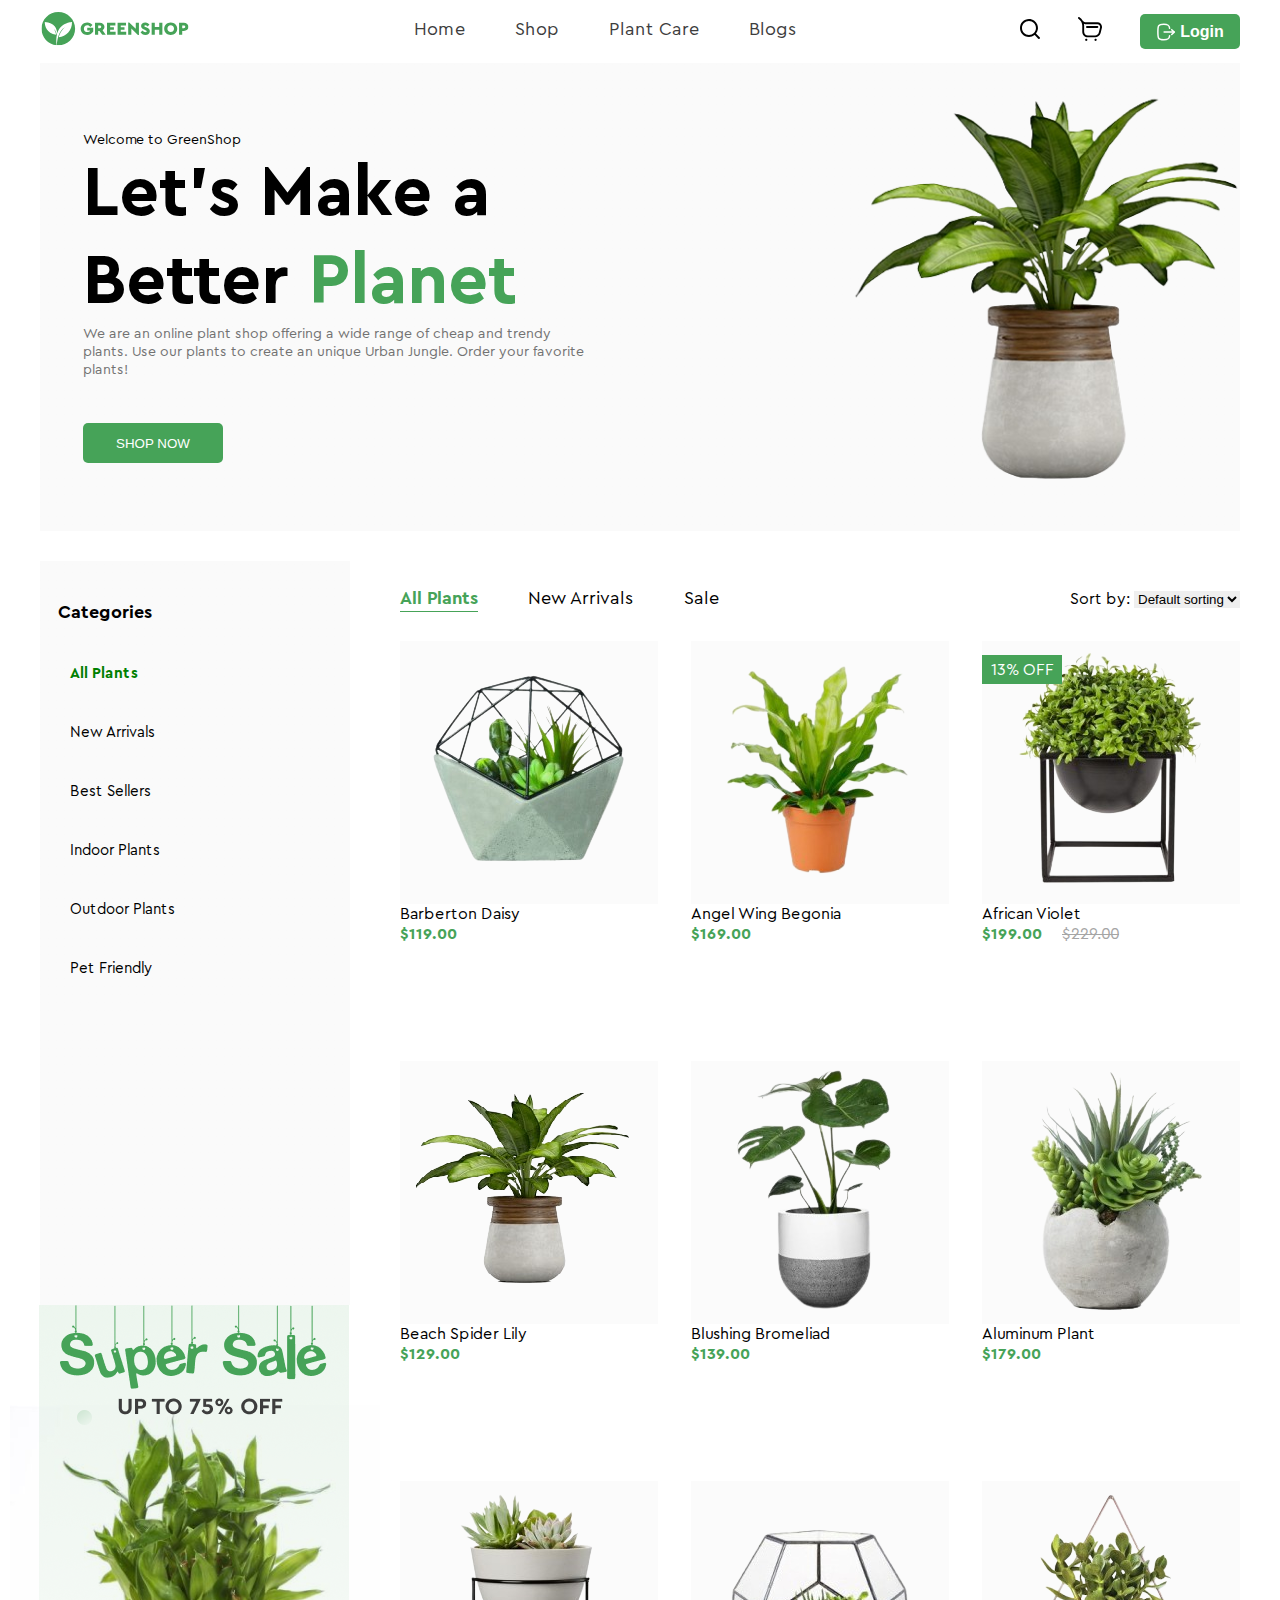
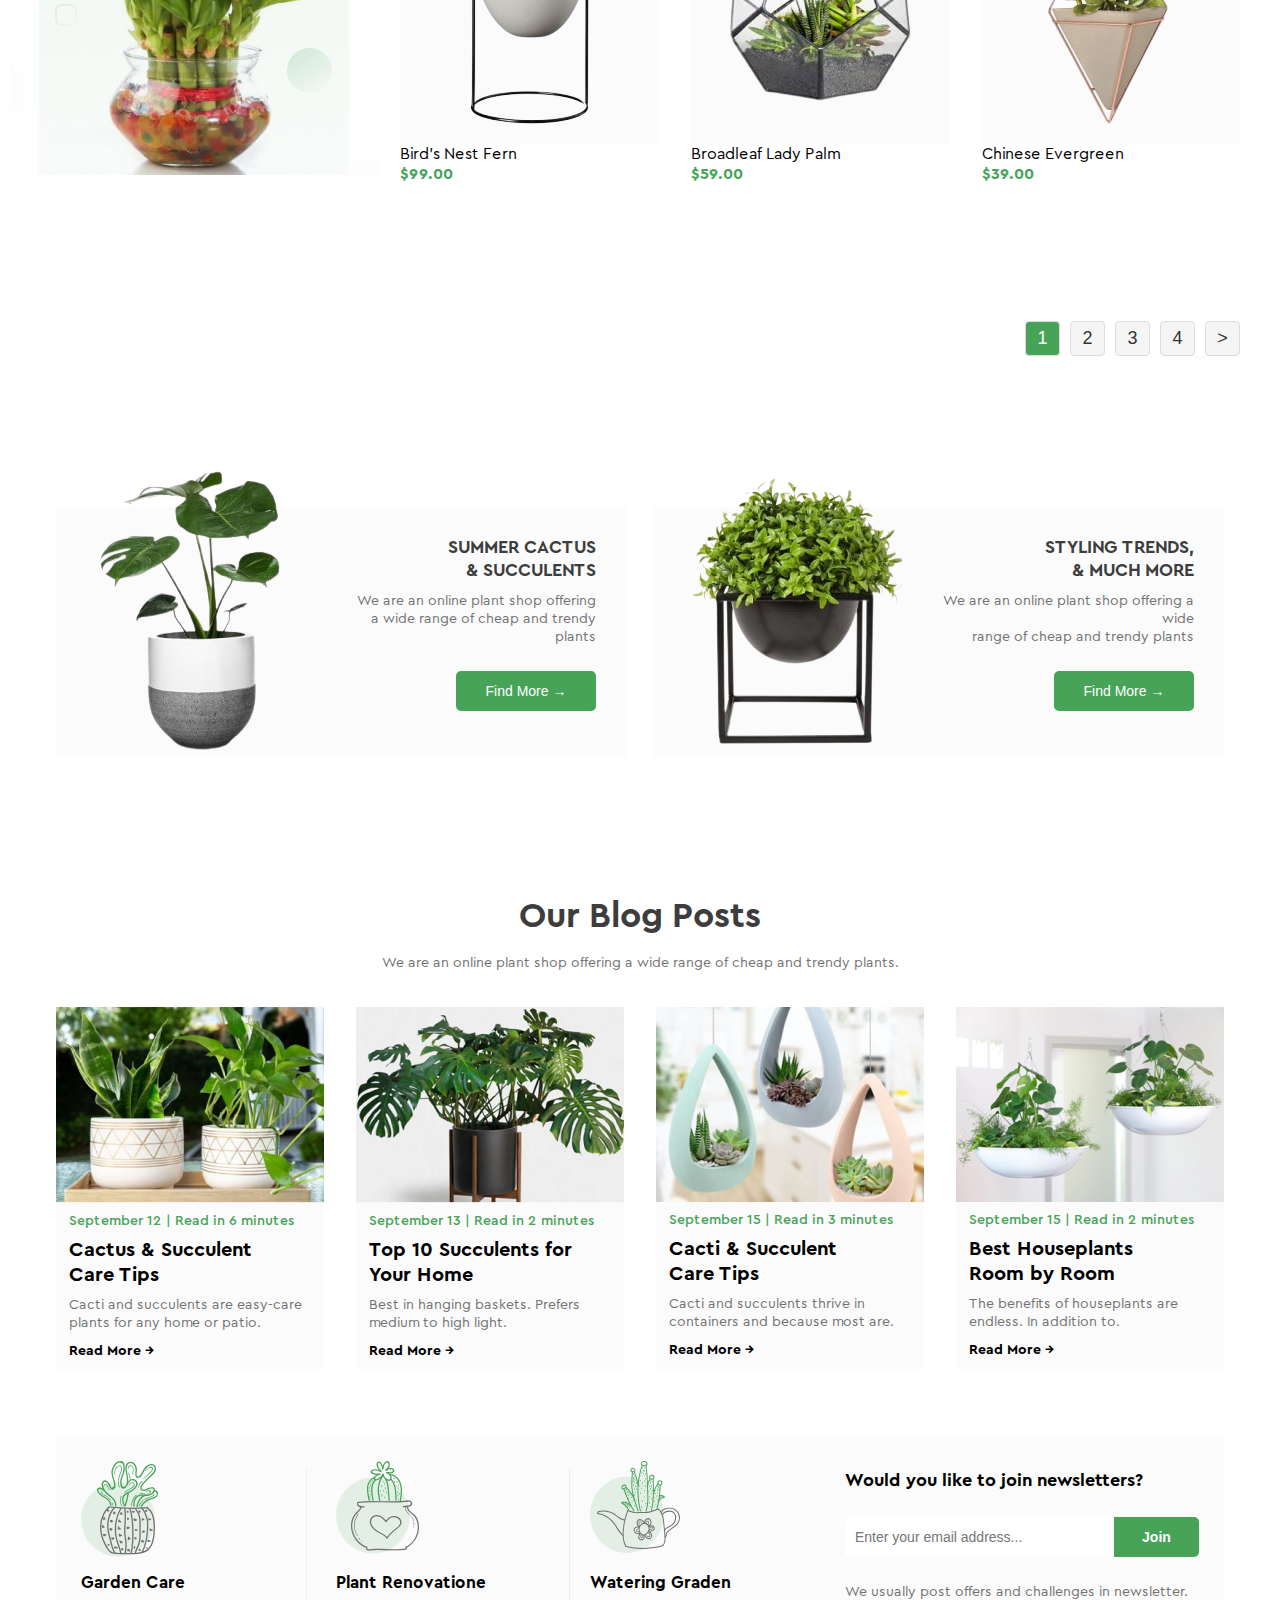
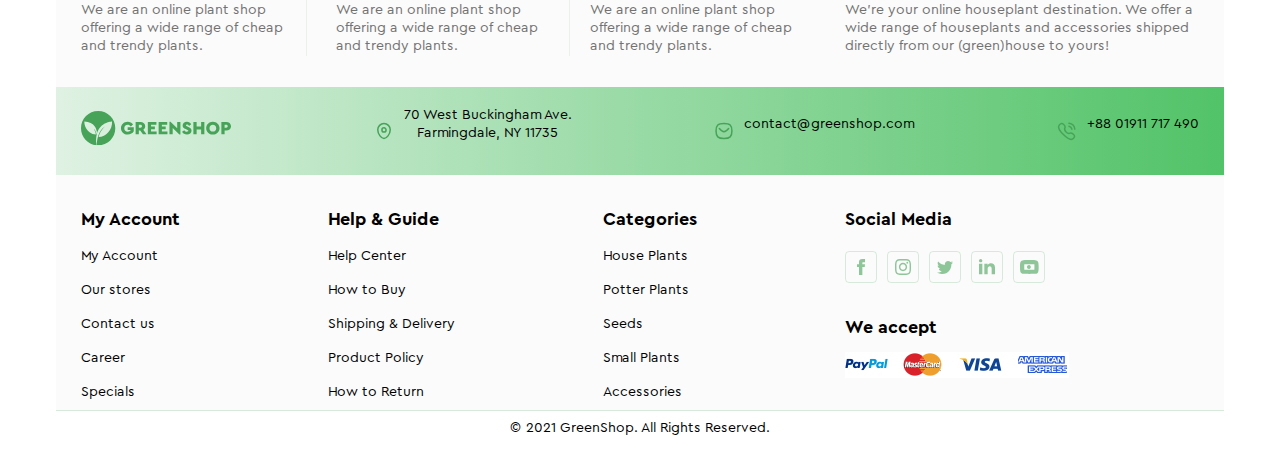
<file: index.html>
<!DOCTYPE html>
<html lang="en">

<head>
  <meta charset="UTF-8">
  <meta name="viewport" content="width=device-width, initial-scale=1.0">
  <title>Document</title>

  <link rel="stylesheet" href="css/main.css">
</head>

<body>
  <header>
    <div class="container">
      <nav id="home" class="nav-header">
        <a href="#">
          <img class="logo" src="./img/Logo.svg" alt="logo">
        </a>
        <input type="checkbox" class="" id="burger">
        <label class="burger-icon" for="burger">
          <span></span>
          <span></span>
          <span></span>
          <span></span>
        </label>
        <ul class="mobile-content">
          <li><a href="#">Home</a></li>
          <li><a href="#shop">Shop</a></li>
          <li><a href="#blog">Blogs</a></li>
          <li class="menu-visible"><a href="#">Plant Care</a></li>
          <li>
            <button class="login-burger" onclick="window.location.href='reg.html'">
              <svg width="20" height="20" class="icon1">
                <use href="./sprite.svg#logo"></use>
              </svg>
              Login
            </button>
          </li>
        </ul>
        <ul class="navigation">
          <li><a href="#">Home</a></li>
          <li><a href="#shop">Shop</a></li>
          <li class="menu-visible">
            <a href="#">Plant Care</a>
            <ul class="submenu">
              <li><a href="#">Drainage</a></li>
              <li><a href="#">Fungicides</a></li>
              <li><a href="#">Fertilizer</a></li>
              <li class="menu-visible has-submenu">
                <a href="#">Priming</a>
                <ul class="submenu-right">
                  <li><a href="#">Universal</a></li>
                  <li><a href="#">For Ficus</a></li>
                  <li><a href="#">For Cacti</a></li>
                  <li><a href="#">For Citrus</a></li>
                  <li><a href="#">For those in bloom</a></li>
                  <li><a href="#">For Orchids</a></li>
                </ul>
              </li>
            </ul>
          </li>
          <li><a href="#blog">Blogs</a></li>
        </ul>
        <div class="search">
          <a href="#"> <svg fill="#3D3D3D" id="search" width="20" height="20">
              <use href="./sprite.svg#search"></use>
            </svg>
          </a>
          <a href="#">
            <svg fill="#3D3D3D" id="shop_1" width="24" height="24">
              <use href="./sprite.svg#shop"></use>
            </svg>
          </a>
          <button class="login" onclick="window.location.href='reg.html'">
            <svg width="20" height="20" class="icon1">
              <use href="./sprite.svg#logo"></use>
            </svg>
            Login
          </button>
        </div>
      </nav>
    </div>
  </header>
  <main>
    <section class="welcome">
      <div class="container1">
        <div class="left-side">
          <p>Welcome to GreenShop</p>
          <h2>
            Let’s Make a Better <span style="color: #46a358">Planet</span>
          </h2>
          <p style="color: #727272">
            We are an online plant shop offering a wide range of cheap and
            trendy plants. Use our plants to create an unique Urban Jungle.
            Order your favorite plants!
          </p>
          <button class="shop">SHOP NOW</button>
        </div>
        <div class="right-side">
          <img height="420" src="./img/flower_pot.png" alt="flover_pot">
        </div>
      </div>
    </section>
    <div class="contra">
      <div id="shop" class="container_2">
        <!-- "Categories" меню -->
        <section class="left-sale">
          <div class="categories">
            <ul>
              <li>Categories</li>
              <li>All Plants</li>
              <li>New Arrivals</li>
              <li>Best Sellers</li>
              <li>Indoor Plants</li>
              <li>Outdoor Plants</li>
              <li>Pet Friendly</li>
            </ul>
          </div>
          <div class="sale">
            <img src="./img/SuperSaleBanner.png" alt="flower_sale" class="sale-image">
          </div>
        </section>
        <section class="products">
          <nav class="short_by">
            <ul>
              <li>All Plants</li>
              <li>New Arrivals</li>
              <li>Sale</li>
            </ul>
            <div class="sorting">
              <label for="sort">Sort by:</label>
              <select id="sort">
                <option value="default">Default sorting</option>
              </select>
            </div>
          </nav>
          <div class="container_prod">
            <div class="product-item">
              <div class="image-background">
                <img src="./img/image_1.png" alt="Barberton Daisy" class="product-image">
                <div class="card-buttons">
                  <button>
                    <img src="./img/shopping.svg" alt="shoping">
                  </button>
                  <button><img src="./img/heart.svg" alt="heart"></button>
                  <button><img src="./img/frame.svg" alt="frame"></button>
                </div>
              </div>
              <p class="product-name">Barberton Daisy</p>
              <p class="product-price">$119.00</p>
            </div>
            <div class="product-item">
              <div class="image-background">
                <img src="./img/image_2.png" alt="Angel Wing Begonia" class="product-image">
                <div class="card-buttons">
                  <button>
                    <img src="./img/shopping.svg" alt="shoping">
                  </button>
                  <button><img src="./img/heart.svg" alt="heart"></button>
                  <button><img src="./img/frame.svg" alt="frame"></button>
                </div>
              </div>
              <p class="product-name">Angel Wing Begonia</p>
              <p class="product-price">$169.00</p>
            </div>
            <div class="product-item">
              <div class="image-background">
                <div class="badge">13% OFF</div>
                <img src="./img/image_3.png" alt="African Violet" class="product-image">
                <div class="card-buttons">
                  <button>
                    <img src="./img/shopping.svg" alt="shoping">
                  </button>
                  <button><img src="./img/heart.svg" alt="heart"></button>
                  <button><img src="./img/frame.svg" alt="frame"></button>
                </div>
              </div>
              <p class="product-name">African Violet</p>
              <p class="product-price">
                $199.00 <span class="price-old">$229.00</span>
              </p>
            </div>
            <div class="product-item">
              <div class="image-background">
                <img src="./img/image_4.png" alt="Beach Spider Lily" class="product-image">
                <div class="card-buttons">
                  <button>
                    <img src="./img/shopping.svg" alt="shoping">
                  </button>
                  <button><img src="./img/heart.svg" alt="heart"></button>
                  <button><img src="./img/frame.svg" alt="frame"></button>
                </div>
              </div>
              <p class="product-name">Beach Spider Lily</p>
              <p class="product-price">$129.00</p>
            </div>
            <div class="product-item">
              <div class="image-background">
                <img src="./img/image_5.png" alt="Blushing Bromeliad" class="product-image">
                <div class="card-buttons">
                  <button>
                    <img src="./img/shopping.svg" alt="shoping">
                  </button>
                  <button><img src="./img/heart.svg" alt="heart"></button>
                  <button><img src="./img/frame.svg" alt="frame"></button>
                </div>
              </div>
              <p class="product-name">Blushing Bromeliad</p>
              <p class="product-price">$139.00</p>
            </div>
            <div class="product-item">
              <div class="image-background">
                <img src="./img/image_6.png" alt="Aluminum Plant" class="product-image">
                <div class="card-buttons">
                  <button>
                    <img src="./img/shopping.svg" alt="shoping">
                  </button>
                  <button><img src="./img/heart.svg" alt="heart"></button>
                  <button><img src="./img/frame.svg" alt="frame"></button>
                </div>
              </div>
              <p class="product-name">Aluminum Plant</p>
              <p class="product-price">$179.00</p>
            </div>
            <div class="product-item">
              <div class="image-background">
                <img src="./img/image_7.png" alt="Bird's Nest Fern" class="product-image">
                <div class="card-buttons">
                  <button>
                    <img src="./img/shopping.svg" alt="shoping">
                  </button>
                  <button><img src="./img/heart.svg" alt="heart"></button>
                  <button><img src="./img/frame.svg" alt="frame"></button>
                </div>
              </div>
              <p class="product-name">Bird's Nest Fern</p>
              <p class="product-price">$99.00</p>
            </div>
            <div class="product-item">
              <div class="image-background">
                <img src="./img/image_8.png" alt="Broadleaf Lady Palm" class="product-image">
                <div class="card-buttons">
                  <button>
                    <img src="./img/shopping.svg" alt="shoping">
                  </button>
                  <button><img src="./img/heart.svg" alt="heart"></button>
                  <button><img src="./img/frame.svg" alt="frame"></button>
                </div>
              </div>
              <p class="product-name">Broadleaf Lady Palm</p>
              <p class="product-price">$59.00</p>
            </div>
            <div class="product-item">
              <div class="image-background">
                <img src="./img/image_9.png" alt="Chinese Evergreen" class="product-image">
                <div class="card-buttons">
                  <button>
                    <img src="./img/shopping.svg" alt="shoping">
                  </button>
                  <button><img src="./img/heart.svg" alt="heart"></button>
                  <button><img src="./img/frame.svg" alt="frame"></button>
                </div>
              </div>
              <p class="product-name">Chinese Evergreen</p>
              <p class="product-price">$39.00</p>
            </div>
          </div>
          <div class="pagination">
            <button class="page-btn active">1</button>
            <button class="page-btn">2</button>
            <button class="page-btn">3</button>
            <button class="page-btn">4</button>
            <button class="page-btn">></button>
          </div>
        </section>
      </div>
    </div>
    <section class="container_3">
      <div id="blog" class="frame1">
        <div class="summer">
          <img src="./img/summerCactus.png" alt="summer cactus">
          <div class="text-right">
            <p class="title-frame">SUMMER CACTUS <br>& SUCCULENTS</p>
            <p class="comment">
              We are an online plant shop offering <br>a wide range of cheap
              and trendy plants
            </p>
            <button class="find-more">Find More →</button>
          </div>
        </div>
        <div class="styling">
          <img src="./img/stylingTrends.png" alt="summer cactus">
          <div class="text-right">
            <p class="title-frame">STYLING TRENDS,<br>& MUCH MORE</p>
            <p class="comment">
              We are an online plant shop offering a wide <br>range of cheap
              and trendy plants
            </p>
            <button class="find-more">Find More →</button>
          </div>
        </div>
      </div>
      <div class="blog-container">
        <div class="blog-header">
          <h3>Our Blog Posts</h3>
          <p class="comment">
            We are an online plant shop offering a wide range of cheap and
            trendy plants.
          </p>
        </div>
        <div class="blog-posts">
          <div class="blog-item">
            <img src="./img/blog1.png" alt="Cactus & Succulent" class="blog-image">
            <div class="text-container">
              <p class="date">September 12 | Read in 6 minutes</p>
              <p class="title">Cactus & Succulent <br>Care Tips</p>
              <p class="description">
                Cacti and succulents are easy-care plants for any home or
                patio.
              </p>
              <a class="read" href="#">Read More →</a>
            </div>
          </div>
          <div class="blog-item">
            <img src="./img/blog2.png" alt="Top 10 Succulents" class="blog-image">
            <div class="text-container">
              <p class="date">September 13 | Read in 2 minutes</p>
              <p class="title">Top 10 Succulents for <br>Your Home</p>
              <p class="description">
                Best in hanging baskets. Prefers medium to high light.
              </p>
              <a class="read" href="#">Read More →</a>
            </div>
          </div>
          <div class="blog-item">
            <img src="./img/blog3.png" alt="Cacti & Succulent Tips" class="blog-image">
            <div class="text-container">
              <p class="date">September 15 | Read in 3 minutes</p>
              <p class="title">Cacti & Succulent <br>Care Tips</p>
              <p class="description">
                Cacti and succulents thrive in containers and because most
                are.
              </p>
              <a class="read" href="#">Read More →</a>
            </div>
          </div>
          <div class="blog-item">
            <img src="./img/blog4.png" alt="Best Houseplants" class="blog-image">
            <div class="text-container">
              <p class="date">September 15 | Read in 2 minutes</p>
              <p class="title">Best Houseplants <br>Room by Room</p>
              <p class="description">
                The benefits of houseplants are endless. In addition to.
              </p>
              <a class="read" href="#">Read More →</a>
            </div>
          </div>
        </div>
      </div>
    </section>
    <div class="footer">
      <div class="frame_footer">
        <div class="garden">
          <!-- <svg width="61" height="94">
            <use href="./sprite.svg#garden1"></use>
          </svg> -->
          <svg class="icon" width="77" height="96">
            <use href="./sprite.svg#garden1" />
          </svg>
          <p class="gard">Garden Care</p>
          <p class="description">
            We are an online plant shop offering a wide range of cheap and
            trendy plants.
          </p>
        </div>
        <div class="garden">
          <svg class="icon" width="83" height="93">
            <use href="./sprite.svg#garden2" />
          </svg>
          <p class="gard">Plant Renovatione</p>
          <p class="description">
            We are an online plant shop offering a wide range of cheap and
            trendy plants.
          </p>
        </div>
        <div class="garden">
          <svg class="icon" width="90" height="93">
            <use href="./sprite.svg#garden3" />
          </svg>
          <p class="gard">Watering Graden</p>
          <p class="description">
            We are an online plant shop offering a wide range of cheap and
            trendy plants.
          </p>
        </div>
        <div class="news">
          <p class="news_p">Would you like to join newsletters?</p>
          <div class="input-wrapper">
            <input class="email" type="text" name="email" placeholder="Enter your email address..." required>
            <button class="join-btn">Join</button>
          </div>
          <p class="description">
            We usually post offers and challenges in newsletter. We’re your
            online houseplant destination. We offer a wide range of
            houseplants and accessories shipped directly from our (green)house
            to yours!
          </p>
        </div>
      </div>
      <div class="contact">
        <a href="#home">
          <img src="./img/Logo.svg" alt="logo">
        </a>
        <div class="frame-child">
          <svg width="20" height="20">
            <use href="./sprite.svg#map" />
          </svg>

          <h6>
            70 West Buckingham Ave.<br>
            Farmingdale, NY 11735
          </h6>
        </div>
        <div class="frame-child">
          <svg width="20" height="20">
            <use href="./sprite.svg#mail" />
          </svg>
          <h6>contact@greenshop.com</h6>
        </div>
        <div class="frame-child">
          <svg width="20" height="20">
            <use href="./sprite.svg#phone" />
          </svg>
          <h6>+88 01911 717 490</h6>
        </div>
      </div>
      <div class="frame3">
        <div class="column">
          <ul>
            <li><a href="#">My Account</a></li>
            <li><a href="#">My Account</a></li>
            <li><a href="#"> Our stores</a></li>
            <li><a href="#">Contact us</a></li>
            <li><a href="#"> Career</a></li>
            <li><a href="#"> Specials</a></li>
          </ul>
        </div>
        <div class="column">
          <ul>
            <li><a href="#">Help & Guide</a></li>
            <li><a href="#">Help Center</a></li>
            <li><a href="#"> How to Buy</a></li>
            <li><a href="#"> Shipping & Delivery</a></li>
            <li><a href="#">Product Policy</a></li>
            <li><a href="#"> How to Return</a></li>
          </ul>
        </div>
        <div class="column">
          <ul>
            <li><a href="#">Categories</a></li>
            <li><a href="#">House Plants</a></li>
            <li><a href="#"> Potter Plants</a></li>
            <li><a href="#">Seeds</a></li>
            <li><a href="#">Small Plants</a></li>
            <li><a href="#">Accessories</a></li>
          </ul>
        </div>
        <div class="media">
          <p>Social Media</p>
          <div class="icon-container">
            <a href="https://www.facebook.com/">
              <div class="icon-box">
                <svg fill="#46A358" fill-opacity="0.6" width="8" height="16" class="iconsvg faceboook">
                  <use href="./sprite.svg#facebook"></use>
                </svg>
              </div>
            </a>
            <a href="https://www.instagram.com/">
              <div class="icon-box">
                <svg fill="#46A358" fill-opacity="0.6" width="16" height="16" class="iconsvg instagram">
                  <use href="./sprite.svg#instagram"></use>
                </svg>
              </div>
            </a>
            <a href="https://twitter.com/">
              <div class="icon-box">
                <svg fill="#46A358" fill-opacity="0.6" width="16" height="13" class="iconsvg twitter">
                  <use href="./sprite.svg#twitter"></use>
                </svg>
              </div>
            </a>
            <a href="https://www.linkedin.com/">
              <div class="icon-box">
                <svg fill="#46A358" fill-opacity="0.6" width="16" height="16" class="iconsvg linkedin">
                  <use href="./sprite.svg#linkidin"></use>
                </svg>
              </div>
            </a>
            <a href="https://www.youtube.com/">
              <div class="icon-box">
                <svg fill="#46A358" fill-opacity="0.6" width="19" height="14" class="youtube">
                  <use href="./sprite.svg#youtube"></use>
                </svg>
              </div>
            </a>
          </div>
          <p>We accept</p>
          <img src="./img/image_16.svg" alt="PayPal">
        </div>
      </div>
      <h6>© 2021 GreenShop. All Rights Reserved.</h6>
    </div>
  </main>
</body>

</html>
</file>
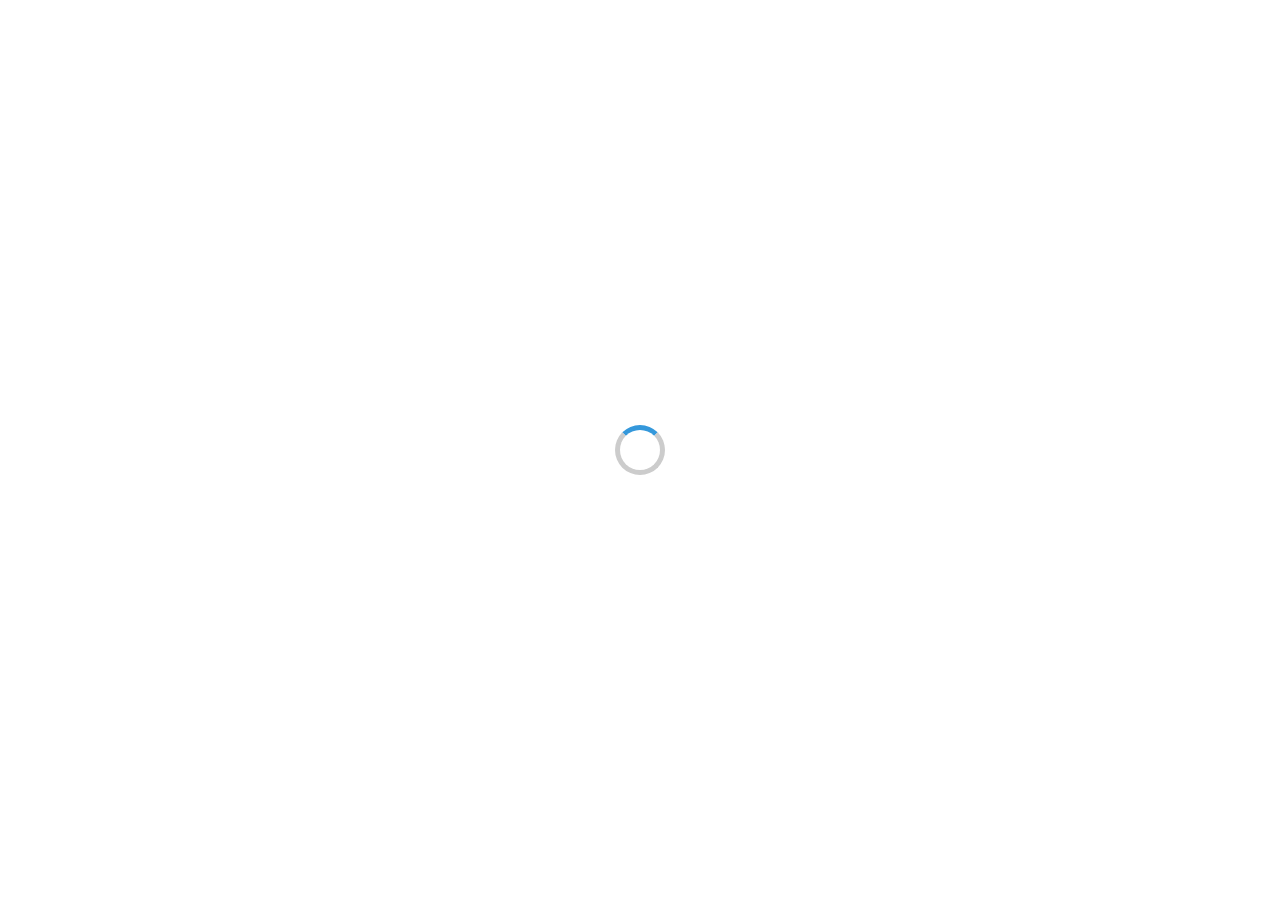
<file: reg.html>
<!DOCTYPE html>
<html lang="en">

<head>
    <meta charset="UTF-8">
    <meta name="viewport" content="width=device-width, initial-scale=1.0">
    <title>Document</title>
    <link href="./css/reset.css" rel="stylesheet">
    <link href="./css/main.css" rel="stylesheet">
</head>

<body class="registr">
    <div class="preloader">
        <div class="spinner"></div>
    </div>
    <div class="registration">
        <p>Login <span class="reg">| Register</span></p>
        <h3> Enter your email and password to register.</h3>
        <div class="inp">
            <form>
                <input class="log" type="text" name="username" placeholder="Username" required>
                <input class="email" type="text" name="email" placeholder="Enter your email address" required>
                <input class="pas1" type="password" name="password" placeholder="Password" required>
                <input class="pas2" type="password" name="password" placeholder="Confirm Password" required>
                <button class="sub">Register</button>
                <h3> Or register with</h3>
                <button class="google">
                    <svg width="20" height="20" class="google-icon">
                        <use href="./sprite.svg#google"></use>
                    </svg>
                    Continue with Google
                </button>
                <button class="fb">
                    <svg width="20" height="20" class="fb-icon">
                        <use href="./sprite.svg#fb"></use>
                    </svg>
                    Continue with Facebook
                </button>
            </form>
        </div>
    </div>
</body>

</html>
</file>
<file: css/main.css>
* {
  margin: 0;
  padding: 0;
  box-sizing: border-box;
  outline: 0;
  border: none;
  list-style: none;
  color: inherit;
  text-decoration: none
}


@font-face {
  font-family: "CeraPro";
  src: local("CeraPro-Regular"),
    url("../fonts/CeraPro-Regular.woff2") format("woff2"),
    url("../fonts/CeraPro-Regular.ttf") format("truetype");
  font-weight: 400;
}

@font-face {
  font-family: "CeraPro";
  src: local("CeraPro-Medium"),
    url("../fonts/CeraPro-Medium.woff2") format("woff2");
  font-weight: 500;
}

@font-face {
  font-family: "CeraPro";
  src: local("CeraPro-Bold"), url("../fonts/CeraPro-Bold.woff2") format("woff2");
  font-weight: 700;
}

@font-face {
  font-family: "CeraPro";
  src: local("CeraPro-Black"),
    url("../fonts/CeraPro-Black.woff2") format("woff2");
  font-weight: 900;
}

body {
  font-family: "CeraPro", sans-serif;
}

.container {
  max-width: 1200px;
  margin: 0 auto;
}


header {
  padding: 12px 0 0 0;
  margin: 0 30px;
}

nav {
  display: flex;
  align-items: center;
  justify-content: space-between
}

.logo {
  height: 34.3px;
  width: 150px
}

ul {
  display: flex;
  gap: 50px;
  list-style: none;
  margin: 0;
  padding: 0
}

li {
  position: relative;
  font-size: 18px;
  cursor: pointer
}

a,
li,
ul {
  margin: 0;
  padding: 0;
  background: 0 0;
  border: none
}

html {
  scroll-behavior: smooth;
  transition: .5s
}

.navigation>li>a {
  text-decoration: none;
  color: #3d3d3d;
  padding-bottom: 5px;
  display: inline-block;
  position: relative
}

.navigation>li:hover>a {
  font-weight: 700;
  text-decoration: underline;
  text-underline-offset: 25px;
  text-decoration-thickness: 2px;
  text-decoration-color: #46a358
}

.submenu {
  visibility: hidden;
  opacity: 0;
  position: absolute;
  top: 65px;
  left: 0;
  background-color: #edf6ee;
  width: 188px;
  display: block;
  transition: visibility .6s, opacity .6s;
  z-index: 1000;
  margin: 0;
  padding: 0;
  list-style: none
}

.submenu li {
  display: block
}

.submenu li a {
  display: block;
  color: #3d3d3d;
  text-decoration: none;
  padding: 7px 14px;
  font-size: 16px;
  line-height: 35px
}

.submenu li a:hover {
  background-color: #1a712a;
  color: #fff;
  font-weight: 700
}

.menu-visible:hover>.submenu {
  visibility: visible;
  opacity: 1;
  background-color: #edf6ee
}

.submenu-right {
  display: none;
  position: absolute;
  top: -146px;
  left: 188px;
  background-color: #edf6ee;
  width: 188px
}

.submenu-right li a:hover {
  background-color: #1a712a
}

.menu-visible:hover>.submenu-right {
  display: block
}

.has-submenu {
  position: relative
}

.has-submenu>a::after {
  content: ">";
  font-size: 14px;
  color: #3d3d3d;
  position: absolute;
  right: 10px;
  top: 50%;
  transform: translateY(-50%);
  transition: transform .3s, content .3s, color .3s
}

.has-submenu:hover>a::after {
  content: "<";
  color: #fff;
  font-weight: 700
}

.login {
  display: flex;
  align-items: center;
  justify-content: center;
  gap: 4px;
  font-size: 16px;
  cursor: pointer;
  width: 100px;
  height: 35px;
  border-radius: 5px;
  background-color: #46a358;
  color: #fff;
  border: none;
  font-weight: 700
}



.login .icon1 {
  fill: currentColor
}

.login:hover {
  background-color: #3e8e42
}

.search {
  display: flex;
  align-items: center;
  justify-content: space-between;
  min-width: 220px;
}

.welcome {
  display: flex;
  align-items: center;
  justify-content: center;
}

.container1,
.section {
  display: flex;
  align-items: center;
  justify-content: space-between;
  max-width: 1200px;
  margin: 0 auto;
  margin-top: 12px;
  background: linear-gradient(97.77deg, rgba(245, 245, 245, .5) -23.46%, rgba(245, 245, 245, .5) 107.51%)
}

section .left-side {
  float: left;
  max-width: 50%;
  padding: 68px 43px;
  vertical-align: top;
}

section .right-side {
  float: right;
  vertical-align: top;
}

.shop {
  width: 140px;
  height: 40px;
  border-radius: 5px;
  background-color: #46a358;
  color: #fff;
  margin-top: 44px;
  cursor: pointer;
}
.shop:hover {
  background-color: #3e8e42
}
.shop1 {
  width: 140px;
  height: 40px;
  border-radius: 5px;
  background-color: #46a358;
  color: #fff;
  margin-top: 44px;
  cursor: pointer;
}

p {
  font-size: 14px;
}

h2 {
  font-size: 70px;
}

.container_2 {
  display: flex;
  align-items: centert;
  justify-content: space-between;
  max-width: 1200px;
  margin: 30px auto;
}

.left-sile {
  display: flex;
  flex-direction: column;
}

.left .section {
  margin-bottom: 10px;
}

.section {
  padding: 20px;
  border: 1px solid #000;
  width: 200px;
}

.categories {
  max-width: 310px;
  height: 744px;
  background: linear-gradient(97.77deg, rgba(245, 245, 245, .5) -23.46%, rgba(245, 245, 245, .5) 107.51%);
}

.categories ul {
  float: left;
  margin-top: 26px;
  gap: 0;
  flex-direction: column;
}

.categories li {
  margin-left: 18px;
  text-decoration: none
}

.categories ul li:first-child {
  font-weight: 700;
}

.categories li:first-child {
  margin-top: 14px;
}

.categories ul li:nth-child(2) {
  color: green;
  font-weight: 700;
}

.categories ul li:nth-child(n+2) {
  padding-left: 12px;
  font-size: 15px;
}

.categories ul li:hover {
  color: green;
  font-weight: 700;
}

.categories ul li {
  margin-bottom: 40px;
}

.categories ul li:last-child {
  margin-bottom: 0;
}

.sale {
  width: 310px;
}

.short_by {
  margin-bottom: 31px;
}

.products {
  margin-left: 10px;
  width: 840px;
  margin-top: 26px;
  float: right;
}

.short_by ul li:first-child {
  color: #46a358;
  text-decoration: underline;
  font-weight: 700;
  text-underline-offset: 7px;
}

.short_by ul li:hover {
  color: #46a358;
  font-weight: 700;
  text-decoration: underline;
  text-underline-offset: 7px;
}

.container_prod {
  display: grid;
  grid-template-columns: repeat(3, 1fr);
  column-gap: 33px;
  row-gap: 70px;
  padding: 0;
  margin: 0 auto;
}

.product-item {
  width: 258px;
  height: 350px;
}

.image-background {
  background: #fbfbfb;
  max-width: 258px;
  max-height: 300px;
  padding: 4px;
  cursor: pointer;
  position: relative;
}

.image-background:hover {
  border-top: 1px solid green;
}

.card-buttons {
  position: absolute;
  bottom: 7px;
  display: flex;
  left: 50%;
  transform: translateX(-50%);
  gap: 10px;
  justify-content: center;
  opacity: 0;
  visibility: hidden;
  border-radius: 4px;
  background: #fff;
  -webkit-border-radius: 4px;
  -moz-border-radius: 4px;
  -ms-border-radius: 4px;
  -o-border-radius: 4px;
}

.price-old {
  color: #a5a5a5;
  font-weight: 400;
  text-decoration: line-through;
  margin-left: 16px;
}

.product-image {
  width: 100%;
  height: auto;
  max-width: 250px;
  max-height: 250px;
}

.badge {
  width: 80px;
  height: 29px;
  position: absolute;
  background: #46a358;
  top: 14px;
  left: 0;
  color: #fff;
  font-size: 16px;
  display: flex;
  justify-content: center;
  align-items: center;
}

.product-name {
  font-size: 16px;
  margin: 12px 0 6px;
}

.product-price {
  font-size: 16px;
  color: #46a358;
  font-weight: 700;
}

.product-name,
.product-price {
  margin: 0;
}

.sale {
  display: flex;
  flex-direction: column;
  align-items: center;
  text-align: center;
  width: 310px;
  height: 470px;
}

.sale-image {
  height: auto;
}

.pagination {
  display: flex;
  justify-content: right;
  align-items: center;
  gap: 10px;
  margin-top: 90px;
  margin-bottom: 82px;
}

.page-btn {
  width: 35px;
  height: 35px;
  font-size: 18px;
  color: #333;
  background-color: #f5f5f5;
  border: 1px solid #ddd;
  border-radius: 4px;
  cursor: pointer;
  transition: background-color .3s;
}

.page-btn:hover {
  background-color: #46a358;
  color: #fff;
}

.page-btn.active {
  background-color: #46a358;
  color: #fff;
}

.container_3 {
  max-width: 1200px;
  margin: 0 auto;
  padding: 0 16px;
}

.frame1 {
  max-width: 1200px;
  display: flex;
  align-items: center;
  margin-top: 69px;
  margin-bottom: 138px;
  gap: 28px;
}

.styling,
.summer {
  display: flex;
  width: 586px;
  height: 250px;
  margin: 0 auto;
  align-items: flex-end;
  background: #fbfbfb;
}

.img1 {
  width: 287px;
  height: 292px;
}

.img1 {
  width: 289px;
  height: 287px;
}

.text-right {
  text-align: right;
  margin-right: 30px;
  margin-bottom: 46px;
}

.blog-container {
  max-width: 1200px;
  margin: 0 auto;
}

.title-frame {
  font-size: 18px;
  font-weight: 700;
  margin-bottom: 10px;
  color: #3d3d3d;
}

.find-more {
  width: 140px;
  height: 40px;
  margin-top: 25px;
  border-radius: 5px;
  cursor: pointer;
  background-color: #46a358;
  color: #fff;
  font-size: 14px;
}

.find-more:hover {
  border: 1px solid #3d3d3d;
  font-weight: 700;
}

.comment {
  color: rgba(114, 114, 114, 1);
  font-size: 14px;
  font-weight: 400;
}

.blog-header {
  text-align: center;
  font-size: 30px;
  font-weight: 700;
  margin-bottom: 10px;
  color: #3d3d3d;
}

.blog-header p {
  margin-bottom: 35px;
  margin-top: 15px;
}

.blog-posts {
  display: flex;
  justify-content: space-between;
  margin-bottom: 68px;
}

.blog-item {
  width: 268px;
  height: 362px;
  display: flex;
  flex-direction: column;
  align-items: center;
  text-align: left;
  background: #fbfbfb;
}

.text-container {
  width: 242px;
  height: 146px;
  padding-bottom: 12px;
  margin-top: 9px;
  box-sizing: border-box;
}

.date {
  color: #46a358;
  margin: 0;
  font-size: 14px;
  font-weight: 500;
}

.title {
  font-weight: 700;
  font-size: 20px;
  margin: 8px 0;
}

.description {
  font-size: 14px;
  color: #727272;
  margin: 8px 0;
}

.read {
  font-size: 14px;
  font-weight: 700;
  text-decoration: none;
}

.read:hover {
  color: #46a358;
}

.footer {
  max-width: 1200px;
  margin: 0 auto;
  padding: 0 16px;
}

.frame_footer {
  display: flex;
  justify-content: space-between;
  gap: 44px;
  background: #fbfbfb;
  height: 250px;
  align-items: center;
  padding-left: 25px;
  padding-right: 25px;
}

.garden {
  width: 204px;
  height: 202px;
  display: flex;
  flex-direction: column;
  justify-content: flex-end;
  align-items: flex-start;
  position: relative;
}

.garden:nth-child(2)::after,
.garden:nth-child(2)::before {
  content: "";
  position: absolute;
  width: 1px;
  height: 187px;
  background-color: rgba(70, 163, 88, .1);
  top: calc(50% - 93.5px);
}

.garden:nth-child(2)::before {
  left: -30px;
}

.garden:nth-child(2)::after {
  right: -30px;
}

.icon {
  position: absolute;
  top: 0;
  left: 0;
}

.gard {
  font-weight: 700;
  font-size: 17px;
}

.news_p {
  font-weight: 700;
  font-size: 18px;
}

.news {
  width: 354px;
  height: 202px;
  display: flex;
  flex-direction: column;
  justify-content: flex-end;
  align-items: flex-start;
  position: relative;
}

.input-wrapper {
  display: flex;
  align-items: center;
  gap: 0;
  margin-top: 25px;
  margin-bottom: 18px;
}

.email {
  box-sizing: border-box;
  width: 269px;
  height: 40px;
  border-radius: 5px 0 0 5px;
  padding: 0 10px;
  font-size: 14px;
}

.join-btn {
  width: 85px;
  height: 40px;
  background-color: #46a358;
  color: #fcfefe;
  border-radius: 0 5px 5px 0;
  font-size: 14px;
  font-weight: 700;
  cursor: pointer;
}

.join-btn:hover {
  background-color: #3e8e42;
}

.contact {
  height: 88px;
  display: flex;
  justify-content: space-between;
  align-items: center;
  background: linear-gradient(90deg, #edf6ef -10%, #52c368 100%);
  padding-left: 25px;
  padding-right: 25px;
}

.frame-child {
  display: flex;
  align-items: center;
  cursor: pointer;
  margin: 0;
  padding: 0;
}

.frame-child svg {
  margin-right: 10px;
}

h6 {
  font-weight: 400;
  font-size: 14px;
  margin: 0;
  text-align: center;
  margin-top: 8px;
  margin-bottom: 22px;
}

.frame3 {
  /* width: 1200px; */
  min-height: 236px;
  background: #fbfbfb;
  border-bottom: 1px solid rgba(70, 163, 88, .2);
}

.frame3 {
  display: flex;
  justify-content: space-between;
  padding-left: 25px;
  padding-top: 33px;
}

.column ul {
  display: flex;
  flex-direction: column;
  justify-content: space-between;
  gap: 8px;
}

.column ul li:first-child {
  font-size: 18px;
  font-weight: 700;
}

.column ul li {
  display: inline-block;
  width: auto;
  font-size: 14px;
  margin-bottom: 8px;
}

.column li:hover {
  font-weight: 700;
  color: rgba(70, 163, 88, 1);
}

.media {
  width: 224px;
  margin-right: 155px;
}

.media p {
  font-weight: 700;
  font-size: 18px;
  margin: 0;
}

.icon-container {
  display: flex;
  gap: 10px;
  margin-top: 20px;
  margin-bottom: 33px;
}

.icon-box {
  width: 32px;
  height: 32px;
  display: flex;
  align-items: center;
  justify-content: center;
  border: 1px solid rgba(70, 163, 88, .2);
  border-radius: 4px;
  transition: all .3s ease;
  cursor: pointer;
}

.icon-box:hover {
  border-color: #46a358;
  background: #2be6577b;
}

.faceboook:hover {
  fill: #3b5998;
}

.instagram:hover {
  fill: #e4405f;
}

.twitter:hover {
  fill: #1da1f2;
}

.linkedin:hover {
  fill: #0077b5;
}

.youtube:hover {
  fill: red;
}

.media img {
  margin-top: 13px;
}

.preloader {
  position: fixed;
  top: 0;
  left: 0;
  width: 100%;
  height: 100%;
  background-color: #fff;
  display: flex;
  justify-content: center;
  align-items: center;
  z-index: 9999;
  animation: fadeOut 1s ease-out 1.5s forwards;
}

.spinner {
  width: 50px;
  height: 50px;
  border: 5px solid #ccc;
  border-top: 5px solid #3498db;
  border-radius: 50%;
  animation: spin 1s linear infinite;
}

@keyframes spin {
  0% {
    transform: rotate(0);
  }

  100% {
    transform: rotate(360deg);
  }
}

@keyframes fadeOut {
  0% {
    opacity: 1;
    visibility: visible;
  }

  100% {
    opacity: 0;
    visibility: hidden;
  }
}

.content {
  opacity: 0;
  visibility: hidden;
  transition: opacity 1s ease-in 2s;
}

.preloader+.content {
  opacity: 1;
  visibility: visible;
}

.registration {
  box-sizing: border-box;
  width: 500px;
  height: 656px;
  background: #fff;
  margin: 52px auto;
  padding-top: 52px;
  border: #f6f1f1 solid 1px;
}

.reg {
  color: #46a358;
  font-weight: 500;
}

.registration p {
  color: #0c0a0a;
  font-size: 20px;
  text-align: center;
  margin-bottom: 40px;
}

.registration h3 {
  color: #0c0a0a;
  font-size: 13px;
  text-align: center;
}

.registration input {
  box-sizing: border-box;
  width: 300px;
  height: 40px;
  border-radius: 5px 5px 5px 5px;
  border: 1px solid #dcdcdc;
  margin-left: 100px;
  margin-top: 16px;
  padding-left: 14px;
  padding-top: 12px;
  padding-bottom: 12px;
  font-size: 14px;
}

.sub {
  display: flex;
  justify-content: center;
  align-items: center;
  margin-left: 100px;
  margin-top: 41px;
  width: 300px;
  height: 45px;
  border-radius: 5px 5px 5px 5px;
  background-color: #46a358;
  color: #fff;
  font-weight: 700;
  margin-bottom: 36px;
  cursor: pointer;
}

.sub:hover {
  background: #2be657;
  border: 1px solid #d87c7c;
}

.google {
  display: flex;
  justify-content: center;
  align-items: center;
  width: 300px;
  height: 40px;
  border-radius: 5px 5px 5px 5px;
  background-color: #fff;
  margin-top: 27px;
  margin-left: 100px;
  gap: 9px;
  border: 1px solid #eaeaea;
  cursor: pointer;
  color: #727272;
}

.fb {
  display: flex;
  justify-content: center;
  align-items: center;
  width: 300px;
  height: 40px;
  border-radius: 5px 5px 5px 5px;
  background-color: #fff;
  margin-top: 27px;
  margin-left: 100px;
  gap: 9px;
  border: 1px solid #eaeaea;
  cursor: pointer;
  color: #727272;
}

.fb:hover {
  background: #2be657;
}

.google:hover {
  background: #2be657;
}

#burger,
.burger-icon,
.mobile-content {
  display: none;
}

@media screen and (max-width:1140px) {
  .left-sale {
    display: none;
  }

  .container_2 {
    display: flex;
    justify-content: center;
  }
}

@media screen and (max-width:992px) {

  .categories,
  .navigation,
  .sale {
    display: none;
  }

  .search {
    display: none;
  }

  .burger-icon input {
    display: none;
  }

  #burger:checked~.burger-icon {
    background: green;
  }

  .nav-header {
    top: 0;
    left: 0;
    right: 20px;
  }

  .burger-icon {
    display: flex;
    flex-direction: column;
    position: fixed;
    gap: 4px;
    margin-top: 0;
    right: 16px;
    top: 0;
    z-index: 100;
  }

  #burger {
    z-index: 20;
  }

  .burger-icon span {
    height: 2px;
    width: 25px;
    background: #000;
    border-radius: 4px;
  }

  .login-burger {
    display: flex;
    align-items: center;
    justify-content: center;
    gap: 4px;
    font-size: 16px;
    cursor: pointer;
    width: auto;
    padding-left: 10px;
    padding-right: 10px;
    height: 35px;
    border-radius: 5px;
    background-color: #46a358;
    color: #fff;
    border: none;
    font-weight: 700;
    margin-top: 50px;
  }

  .mobile-content {
    display: flex;
    flex-direction: column;
    width: 100%;
    gap: 0;
    max-width: 40vw;
    height: 100vh;
    background: #8fb0e9;
    transform: translateX(200%);
    z-index: 99;
    position: fixed;
    top: 0;
    right: 0;
  }

  .mobile-content>li {
    margin-left: 50px;
    margin-top: 20px;
    font-weight: bold;
  }

  #burger:checked~.mobile-content {
    transform: translate(0);
  }

  .checkbox {
    z-index: 100;
  }

  .welcome {
    display: flex;
    align-items: center;
    justify-content: space-around;
    padding: 0 16px;
  }

  .container1 {
    height: auto;
  }

  .contra {
    padding: 0 16px;
  }

  .container_prod {
    display: flex;
    justify-content: space-between;
    flex-wrap: wrap;
    column-gap: 0;
  }

  .blog_container {
    width: auto;
    display: flex;
    align-items: center;
    justify-content: center;
    flex-wrap: wrap;
  }

  .blog-posts {
    display: flex;
    align-items: center;
    /* justify-content: center; */
    flex-wrap: wrap;
    gap: 20px;
  }

  .footer {
    display: flex;
    flex-direction: column;
  }

  .frame_footer {
    height: auto;
    display: flex;
    align-items: center;
    justify-content: space-around;
    flex-wrap: wrap;
  }

  .frame1 {
    display: flex;
    flex-direction: column;
    align-items: center;
  }

  .frame3 {
    width: auto;
    padding-right: 0;
  }

  .blog-item {
    text-align: center;
  }
}

@media screen and (max-width: 720px) {
  .contact {
    height: auto;
    display: flex;
    flex-direction: column;
  }

  .container1 {
    display: flex;
    flex-direction: column;
    text-align: center;
  }

  .frame1 {
    gap: 10px;
    margin: 0;
  }

  .summer,
  .styling {
    display: flex;
    align-items: inherit;
    height: auto;
    margin: 0;
  }

  section .left-side {
    max-width: 95%;
    padding: 10px;
    margin-top: 0;
    margin-bottom: 50px;
  }

  .pagination {
    justify-content: unset;
  }

  .sorting {
    display: none;
  }

  .container_prod {
    row-gap: 0;
  }

  .blog-header {
    padding: 0 10px;
  }

  .blog-posts {
    margin: 0;
  }

  .products {
    margin-left: 25px;
  }

  .blog-item {
    margin-bottom: 20px;
  }

  .garden {
    width: auto;
  }

  .input-wrapper {
    width: 320px;
  }

  /* .footer {
    max-width: 370px;
  } */

  .frame_footer {
    margin-bottom: 20px;
    width: auto;
  }

  .contact {
    padding-top: 10px;
  }

  .frame-child {
    margin-top: 10px;
  }

  .frame3 {
    flex-direction: column;
  }
}

@media screen and (max-width: 545px) {

  .summer,
  .styling {
    display: flex;
    flex-direction: column;
    width: auto;
    align-items: inherit;
    height: auto;
    margin: 0;
  }
}

@media screen and (max-width: 556px) {
  .blog-posts {
    display: flex;
    justify-content: center;
  }

  .contra {
    padding: 0 16px;
  }
}

@media screen and (max-width: 415px) {
  .container_prod {
    display: flex;
    justify-content: center;
  }
}

@media screen and (max-width: 431px) {
  .container_prod {
    display: flex;
    justify-content: center;
  }

  .container_2 {
    margin: 0;
  }

  .product-name,
  .product-price {
    text-align: center;
  }

  .product-item {
    height: auto;
    margin-bottom: 10px;
  }
}

@media screen and (max-width: 769px) {

  .container_prod {
    justify-content: space-evenly;
    row-gap: 0;
  }

  .product-name,
  .product-price {
    text-align: center;
  }

  .pagination {
    margin: 0;
  }

  .blog-posts {
    justify-content: space-evenly;
    margin-bottom: 20px;
  }

  .frame1 {
    margin-bottom: 20px;
  }

  .contact {
    height: auto;
    display: flex;
    flex-direction: column;
    padding-top: 10px;
    gap: 10px;
  }

  .media {
    margin-right: 0;
  }
}
</file>
